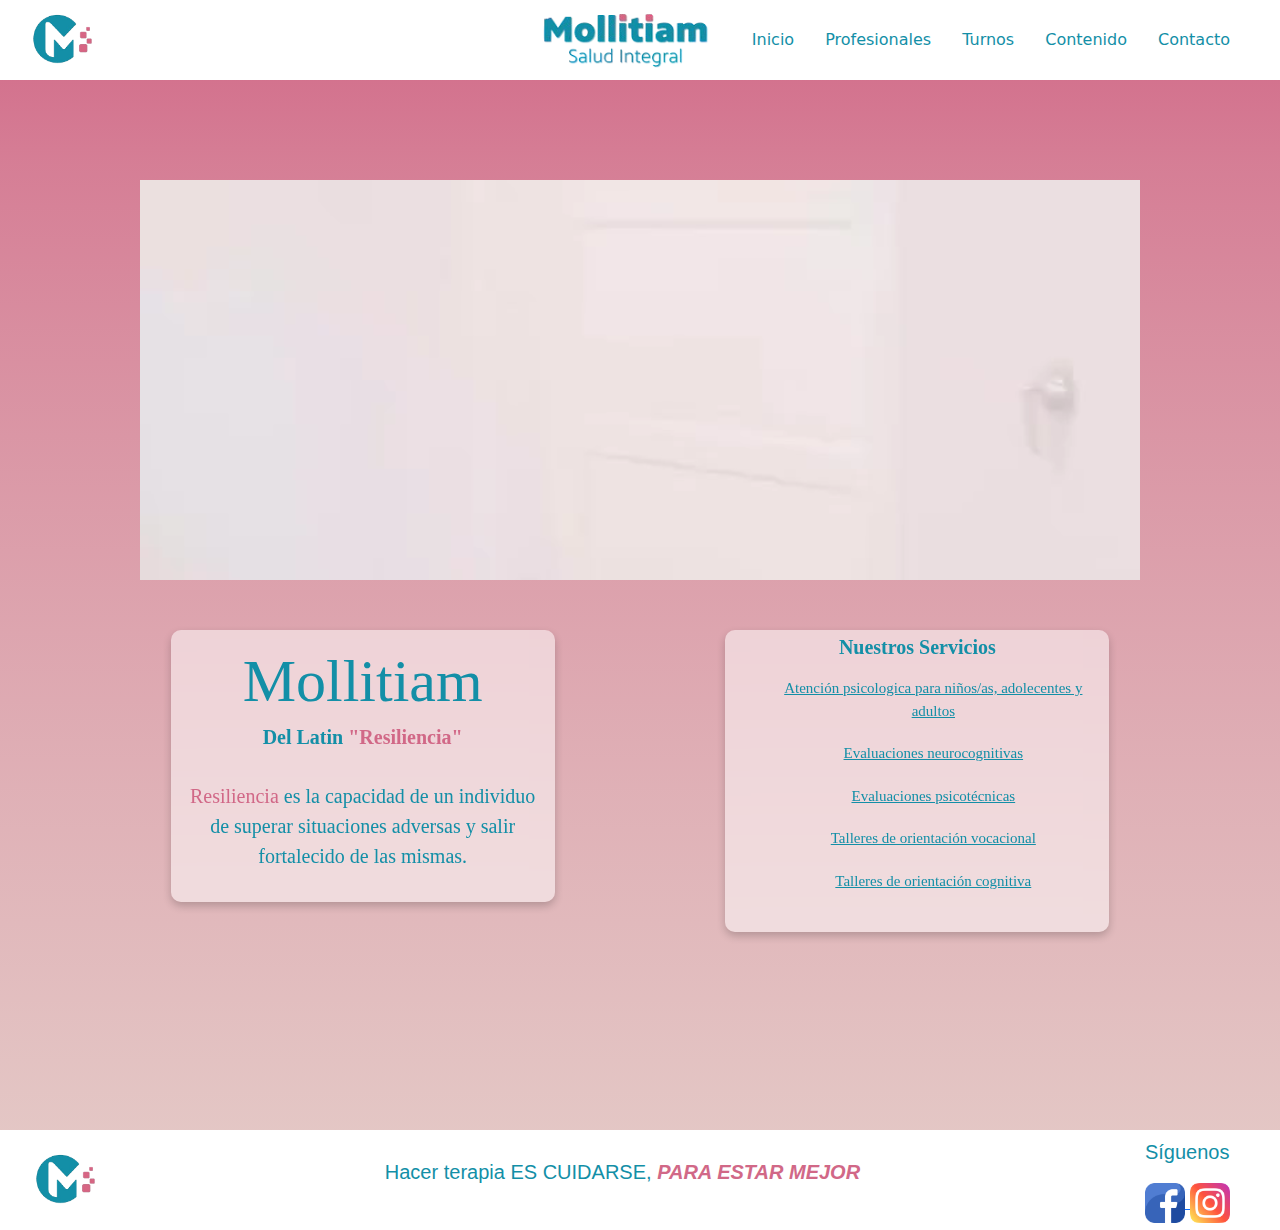
<file: index.html>
<!DOCTYPE html>
<html lang="en">

    <head>
        <meta charset="UTF-8">
        <meta name="viewport" content="width=device-width, initial-scale=1.0">
        <link href="https://cdn.jsdelivr.net/npm/bootstrap@5.3.3/dist/css/bootstrap.min.css" rel="stylesheet" integrity="sha384-QWTKZyjpPEjISv5WaRU9OFeRpok6YctnYmDr5pNlyT2bRjXh0JMhjY6hW+ALEwIH" crossorigin="anonymous">
        <!--ANIMACIONES-->
        <link
        rel="stylesheet"
        href="https://cdnjs.cloudflare.com/ajax/libs/animate.css/4.1.1/animate.min.css"/>

        <link rel="icon" href="icons/logo.ico">
        <link rel="stylesheet" href="https://cdnjs.cloudflare.com/ajax/libs/font-awesome/6.6.0/css/all.min.css" integrity="sha512-Kc323vGBEqzTmouAECnVceyQqyqdsSiqLQISBL29aUW4U/M7pSPA/gEUZQqv1cwx4OnYxTxve5UMg5GT6L4JJg==" crossorigin="anonymous" referrerpolicy="no-referrer" />
        
        <link rel="preconnect" href="https://fonts.googleapis.com">
        
        <link rel="preconnect" href="https://fonts.gstatic.com" crossorigin>
        <link rel="stylesheet" href="css/style.css">
    
        <link rel="icon" href="icons/Mollitiam.ico">
        <title>Inicio</title>
        
    </head>

    <body id="body">
        <header id="header"> <!-- ESTRUCTURA 1 (CABECERA Y NAVEGACION)-->
            <nav class="navbar navbar-expand-lg">
                <div class="container-fluid">
                    <!-- Logo con margen a la derecha -->
                    <a class="navbar-brand" href="index.html">
                        <img class="img_logo" src="Images/Logo.png" alt="Logo Mollitiam">
                    </a>
                    <a href="index.html">
                            <img class="img__mollitiam" src="../Images/Mollitiam.png" alt="Logo Mollitiam">
                    </a>
                    
                    <button class="navbar-toggler" type="button" data-bs-toggle="collapse" data-bs-target="#navbarNav" aria-controls="navbarNav" aria-expanded="false" aria-label="Toggle navigation">
                        <span class="navbar-toggler-icon"></span>
                    </button>
            
                    <!-- Menú colapsable -->
                    <div class="collapse navbar-collapse justify-content-center" id="navbarNav">
                        <ul class="navbar-nav">
                            <li class="nav-item">
                                <a class="nav-link" aria-current="page" href="index.html">Inicio</a>
                            </li>
                            <li class="nav-item">
                                <a class="nav-link" href="Pages/staff.html">Profesionales</a>
                            </li>
                            <li class="nav-item">
                                <a class="nav-link" href="Pages/turnos.html">Turnos</a>
                            </li>
                            <li class="nav-item">
                                <a class="nav-link" href="Pages/contenido.html">Contenido</a></li>
                            <li class="nav-item">
                                <a class="nav-link" href="Pages/contacto.html">Contacto</a>
                            </li>
                        </ul>
                    </div>
                </div>
            </nav>
        </header>
        
        <!-- ESTRUCTURA 2 (CONTENIDO/CAJAS) -->
        <main id="main">
            <div id="baner">    
                <video autoplay loop src="video/Mollitiam.mp4"></video>
            </div>
            <div id="main__resiliencia">
                <div id="resiliencia">
                    <h1 class="mollitiamh1">Mollitiam</h1>
                    <h2>Del Latin <span> "Resiliencia"</span></h2>
                    <br>
                    <p class="mollitiam__resiliencia"> <span>Resiliencia</span> es la capacidad de un individuo de superar situaciones adversas y salir fortalecido de las mismas.</p>
                </div>
                <div id="main__servicios">
                    <h2>Nuestros Servicios</h2>
                    <ul>
                    <li>Atención psicologica para niños/as, adolecentes y adultos </li>
                    <li>Evaluaciones neurocognitivas</li>
                    <li>Evaluaciones psicotécnicas</li>
                    <li>Talleres de orientación vocacional</li>
                    <li>Talleres de orientación cognitiva</li>

                </div>
            </div>
            
        </main>

        <!-- ESTRUCTURA 3 (PIE DE PAGINA) -->
        <footer id="footer">
            <div id="footer__logo">
                <a href="index.html">
                    <img class="img_logo" src="Images/Logo.png" alt="Logo Mollitiam">
                </a>
            </div> 
            <div id="frase_footer">
                <p>Hacer terapia ES CUIDARSE, <span>PARA ESTAR MEJOR</span></p>
            </div>
            <div id="redes">
                <p>Síguenos</p>
                <a href="https://www.facebook.com/mollitiamsalud/">
                    <img class="icono_facebook" src="../icons/facebook.ico" alt="Facebook">
                </a>
                <a href="https://www.instagram.com/mollitiam_saludintegral/">
                    <img class="icono_instagram" src="../icons/instagram.ico" alt="Instagram">
                </a>
            </div>
        </footer>
        <script src="https://cdn.jsdelivr.net/npm/bootstrap@5.3.3/dist/js/bootstrap.bundle.min.js" integrity="sha384-YvpcrYf0tY3lHB60NNkmXc5s9fDVZLESaAA55NDzOxhy9GkcIdslK1eN7N6jIeHz" crossorigin="anonymous"></script>
    </body>

</html>
</file>
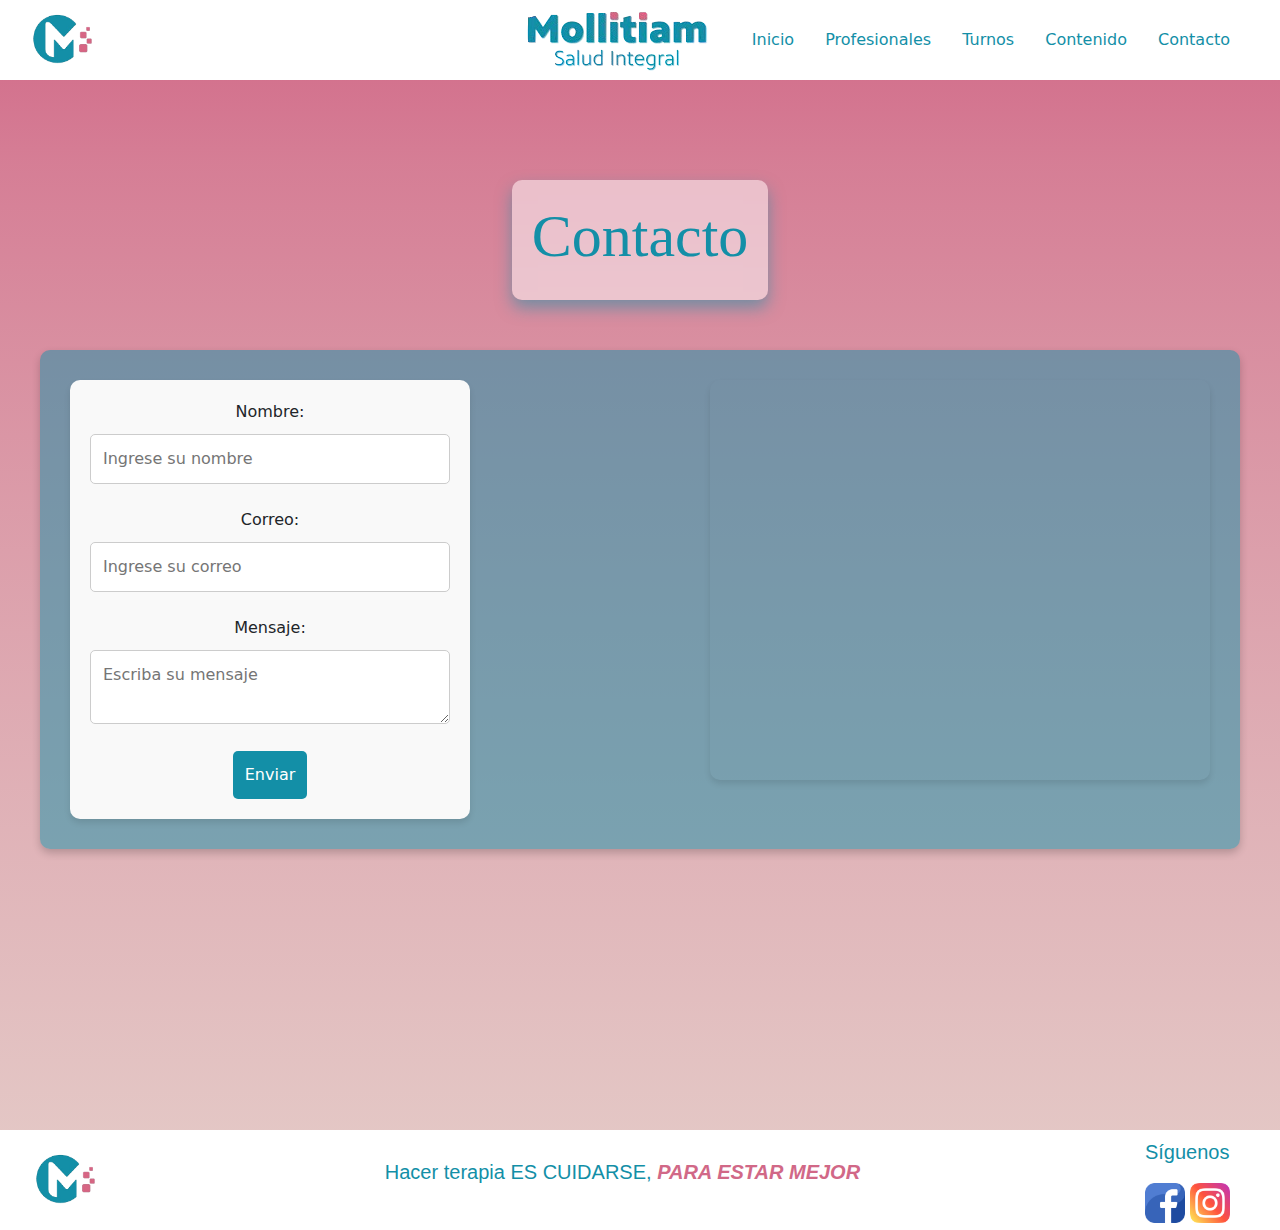
<file: Pages/contacto.html>
<!DOCTYPE html>
<html lang="en">

    <head>
        <meta charset="UTF-8">
        <meta name="viewport" content="width=device-width, initial-scale=1.0">
        <link href="https://cdn.jsdelivr.net/npm/bootstrap@5.3.3/dist/css/bootstrap.min.css" rel="stylesheet" integrity="sha384-QWTKZyjpPEjISv5WaRU9OFeRpok6YctnYmDr5pNlyT2bRjXh0JMhjY6hW+ALEwIH" crossorigin="anonymous">
        <link rel="stylesheet" href="../css/style.css">
        <link rel="icon" href="icons/logo.ico">
        <link rel="stylesheet" href="https://cdnjs.cloudflare.com/ajax/libs/font-awesome/6.6.0/css/all.min.css" integrity="sha512-Kc323vGBEqzTmouAECnVceyQqyqdsSiqLQISBL29aUW4U/M7pSPA/gEUZQqv1cwx4OnYxTxve5UMg5GT6L4JJg==" crossorigin="anonymous" referrerpolicy="no-referrer" />
        <link rel="preconnect" href="https://fonts.googleapis.com">
    <link rel="preconnect" href="https://fonts.gstatic.com" crossorigin>
    
    <link rel="icon" href="../icons/Mollitiam.ico">
        <title>Contacto</title>
    </head>

    <body id="body">
        <header id="header"> <!-- ESTRUCTURA 1 (CABECERA Y NAVEGACION)-->
            <nav class="navbar navbar-expand-lg ">
                <div class="container-fluid">
                <a class="navbar-brand" href="../index.html"><img class="img_logo" src="../Images/Logo.png" alt=""></a>
                <a href="../index.html">
                    <img src="../Images/Mollitiam.png" alt="">
                </a>
                <button class="navbar-toggler ms-auto" type="button" data-bs-toggle="collapse" data-bs-target="#navbarNav" aria-controls="navbarNav" aria-expanded="false" aria-label="Toggle navigation">
                    <span class="navbar-toggler-icon"></span>
                </button>
                <div class="collapse navbar-collapse" id="navbarNav">
                    <ul class="navbar-nav ms-auto">
                    <li class="nav-item">
                        <a class="nav-link" aria-current="page" href="../index.html">Inicio</a>
                    </li>
                    <li class="nav-item">
                        <a class="nav-link" href="staff.html">Profesionales</a>
                    </li>
                    <li class="nav-item">
                        <a class="nav-link" href="turnos.html">Turnos</a>
                    </li>
                    <li class="nav-item">
                        <a class="nav-link" href="contenido.html">Contenido</a>
                    </li>
                    <li class="nav-item">
                        <a class="nav-link" href="contacto.html">Contacto</a>
                    </li>
                    
                    </ul>
                </div>
                </div>
            </nav>
        </header>
        
        <!-- ESTRUCTURA 2 (CONTENIDO/CAJAS) CONTACTO -->
        <main id="main">
            <section id="section__contacto">
                <div class="h1__contacto"><h1>Contacto</h1></div>
                <div id="contact-container">
                    <!--FORMULARIO CONTACTO-->
                    <div id="formulario">
                        <form class="formulario" action="">
                            <label for="Nombre">Nombre:</label>
                            <input type="text" placeholder="Ingrese su nombre">
                            <br><br>
                            <label for="Correo">Correo:</label>
                            <input type="email" placeholder="Ingrese su correo">
                            <br><br>
                            <label for="mensaje">Mensaje:</label>
                            <textarea name="mensaje" id="textarea" placeholder="Escriba su mensaje"></textarea>
                            <br>
                            <button>Enviar</button>
                        </form>
                    </div>
                    <!--MAPA-->
                    <div class="mapouter">
                        <div class="gmap_canvas">
                            <iframe src="https://maps.google.com/maps?q=santa%20rosa%20la%20pampa&amp;t=&amp;z=14&amp;ie=UTF8&amp;iwloc=&amp;output=embed" frameborder="0" scrolling="no"></iframe>
                        </div>
                    </div>
                </div>
            </section>

            
        </main>

        <!-- ESTRUCTURA 3 (PIE DE PAGINA) -->
        <footer id="footer">
            <div id="footer__logo">
                <a href="index.html"><img class="img_logo" src="../Images/Logo.png" alt="Logo Mollitiam"></a>

            </div> 
            <div id="frase_footer">
                <p>Hacer terapia  ES CUIDARSE, <span>PARA ESTAR MEJOR</span></p>
                
            </div>
            <div id="redes">
                <p>Síguenos</p>
                <a href="https://www.facebook.com/mollitiamsalud/"><img class="icono_facebook"  src="../icons/facebook.ico" alt=""></a>
                <a href="https://www.instagram.com/mollitiam_saludintegral/"><img class="icono_instagram" src="../icons/instagram.ico" alt=""></a>


            </div>
            
        </footer>
    <script src="https://cdn.jsdelivr.net/npm/bootstrap@5.3.3/dist/js/bootstrap.bundle.min.js" integrity="sha384-YvpcrYf0tY3lHB60NNkmXc5s9fDVZLESaAA55NDzOxhy9GkcIdslK1eN7N6jIeHz" crossorigin="anonymous"></script>
    </body>

</html>
</file>
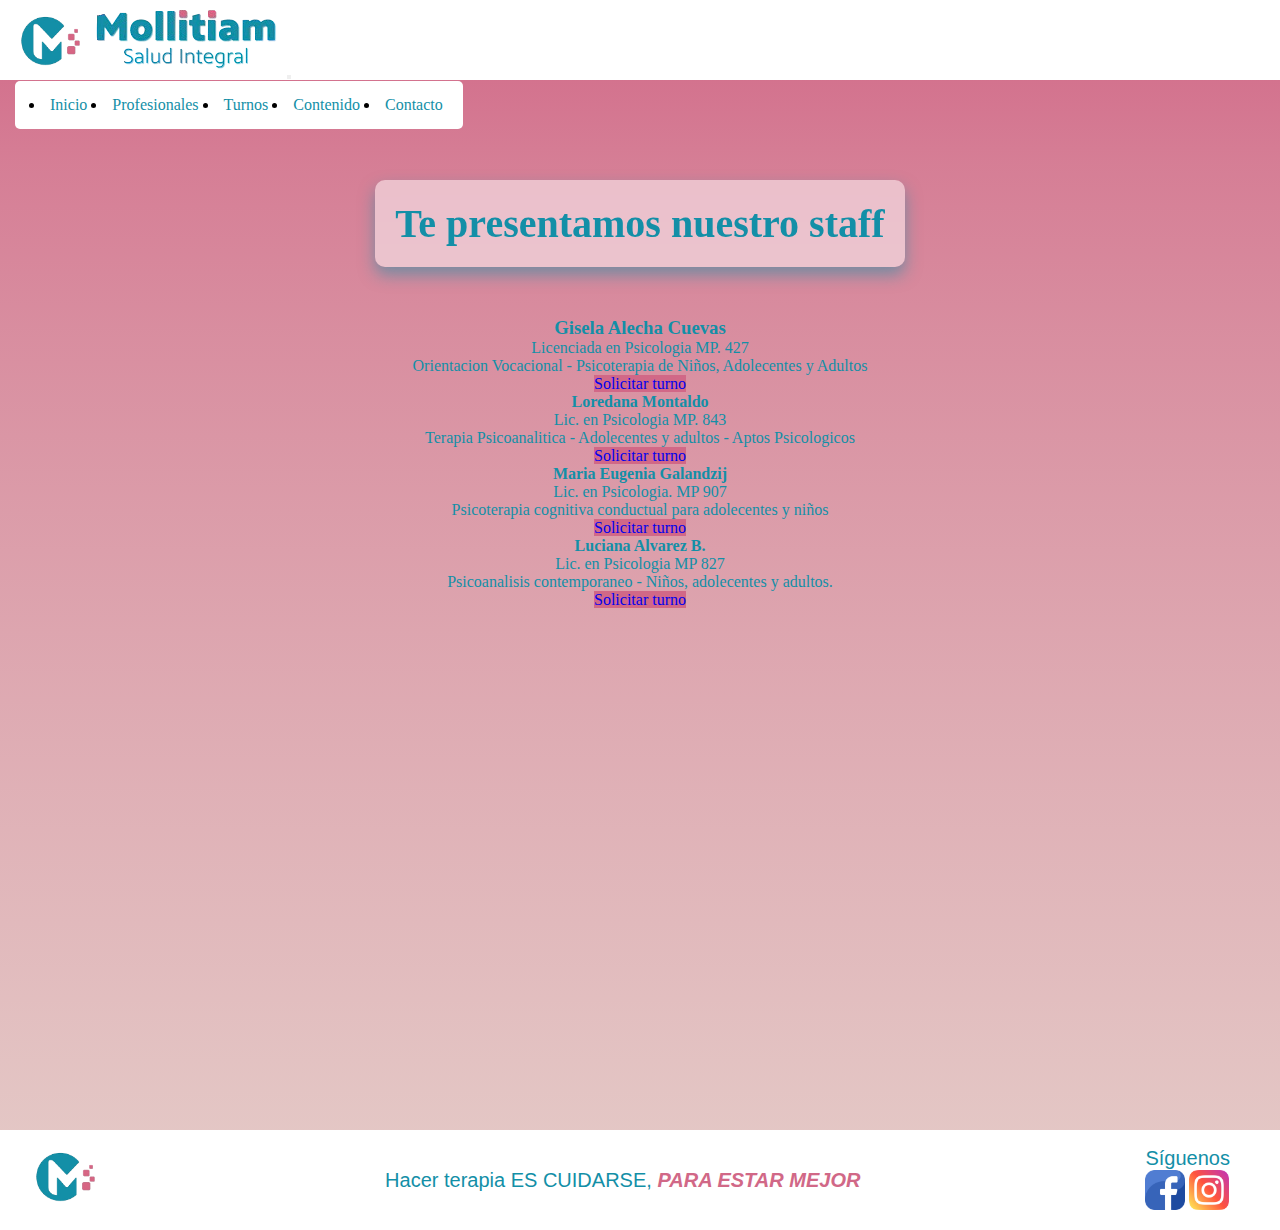
<file: Pages/staff.html>
<!DOCTYPE html>
<html lang="en">

    <head>
        <meta charset="UTF-8">
        <meta name="viewport" content="width=device-width, initial-scale=1.0">
        
        <link href="https://cdn.jsdelivr.net/npm/bootstrap@5.3.2/dist/css/bootstrap.min.css" rel="stylesheet" integrity="sha384-T3c6CoIi6uLrA9TneNEoa7RxnatzjcDSCmG1MXxSR1GAsXEV/Dwwykc2MPK8M2HN" crossorigin="anonymous">
        
        <link rel="icon" href="icons/logo.ico">
        <link rel="stylesheet" href="https://cdnjs.cloudflare.com/ajax/libs/font-awesome/6.6.0/css/all.min.css" integrity="sha512-Kc323vGBEqzTmouAECnVceyQqyqdsSiqLQISBL29aUW4U/M7pSPA/gEUZQqv1cwx4OnYxTxve5UMg5GT6L4JJg==" crossorigin="anonymous" referrerpolicy="no-referrer" />
        <link rel="preconnect" href="https://fonts.googleapis.com">
        <link rel="preconnect" href="https://fonts.gstatic.com" crossorigin>
    
        <link rel="icon" href="../icons/Mollitiam.ico">
        <link rel="stylesheet" href="../css/style.css">
        <title>Staff</title>
    </head>

    <body id="body">
        <header id="header"> <!-- ESTRUCTURA 1 (CABECERA Y NAVEGACION)-->
          <nav class="navbar navbar-expand-lg ">
            <div class="container-fluid">
              <a class="navbar-brand" href="../index.html"><img class="img_logo" src="../Images/Logo.png" alt=""></a>
              <a href="../index.html">
              <img src="../Images/Mollitiam.png" alt="">
              </a>
              <button class="navbar-toggler ms-auto" type="button" data-bs-toggle="collapse" data-bs-target="#navbarNav" aria-controls="navbarNav" aria-expanded="false" aria-label="Toggle navigation">
              <span class="navbar-toggler-icon"></span>
            </button>
            <div class="collapse navbar-collapse" id="navbarNav">
                <ul class="navbar-nav ms-auto">
                <li class="nav-item">
                    <a class="nav-link" aria-current="page" href="../index.html">Inicio</a>
                </li>
                <li class="nav-item">
                    <a class="nav-link" href="staff.html">Profesionales</a>
                </li>
                <li class="nav-item">
                    <a class="nav-link" href="turnos.html">Turnos</a>
                </li>
                <li class="nav-item">
                    <a class="nav-link" href="contenido.html">Contenido</a>
                </li>
                <li class="nav-item">
                    <a class="nav-link" href="contacto.html">Contacto</a>
                </li>
                
                </ul>
            </div>
            </div>
        </nav>
        </header>
        
        <!-- ESTRUCTURA 2 (CONTENIDO/CAJAS) STAFF -->
        <main id="main">
            <h1 class="staff">Te presentamos nuestro staff</h1>
            <!--ESTRUCTURA TARJETAS-->
          <div class="row justify-content-around ">
                <div class="col-sm-4 mb-3 mb-sm-3 mb-4 mt-3 ">
                  <div class="card">
                    <div class="card-body">
                      <h3 class="card-title">Gisela Alecha Cuevas</h3>
                      <p class="card-text">Licenciada en Psicologia MP. 427 <br> Orientacion Vocacional - Psicoterapia de Niños, Adolecentes y Adultos</p>
                      <a href="../Pages/turnos.html" class="btn btn-primary">Solicitar turno</a>
                    </div>
                  </div>
                </div>
                <div class="col-sm-4 mb-4 mt-3">
                  <div class="card">
                    <div class="card-body">
                      <h4 class="card-title">Loredana Montaldo</h4>
                      <p class="card-text"> Lic. en Psicologia MP. 843 <br> Terapia Psicoanalitica - Adolecentes y adultos - Aptos Psicologicos
                      </p>
                      <a href="../Pages/turnos.html" class="btn btn-primary">Solicitar turno</a>
                    </div>
                  </div>
                </div>
            </div>
              <div class="row justify-content-around">
                <div class="col-sm-4 mb-3 mb-sm-0 mb-3">
                  <div class="card">
                    <div class="card-body">
                      <h4 class="card-title">Maria Eugenia Galandzij</h4>
                      <p class="card-text">Lic. en Psicologia. MP 907 <br> Psicoterapia cognitiva conductual para adolecentes y niños</p>
                      <a href="../Pages/turnos.html" class="btn btn-primary">Solicitar turno</a>
                    </div>
                  </div>
                </div>
                <div class="col-sm-4 mb-4">
                  <div class="card">
                    <div class="card-body">
                      <h4 class="card-title">Luciana Alvarez B.</h4>
                      <p class="card-text">Lic. en Psicologia MP 827 <br> Psicoanalisis contemporaneo - Niños, adolecentes y adultos.</p>
                      <a href="../Pages/turnos.html" class="btn btn-primary">Solicitar turno</a>
                    </div>
                  </div>
                </div>
              </div>
              
            </div>
          </div>
        </main>

        <!-- ESTRUCTURA 3 (PIE DE PAGINA) -->
        <footer id="footer">
            <div id="footer__logo">
                <a href="index.html"><img class="img_logo" src="../Images/Logo.png" alt="Logo Mollitiam"></a>

            </div>  
            <div id="frase_footer">
                <p>Hacer terapia  ES CUIDARSE, <span>PARA ESTAR MEJOR</span></p>
                
            </div>
            <div id="redes">
                <p>Síguenos</p>
                <a href="https://www.facebook.com/mollitiamsalud/"><img class="icono_facebook"  src="../icons/facebook.ico" alt=""></a>
                <a href="https://www.instagram.com/mollitiam_saludintegral/"><img class="icono_instagram" src="../icons/instagram.ico" alt=""></a>


            </div>
            
        </footer>
    <script src="https://cdn.jsdelivr.net/npm/bootstrap@5.3.3/dist/js/bootstrap.bundle.min.js" integrity="sha384-YvpcrYf0tY3lHB60NNkmXc5s9fDVZLESaAA55NDzOxhy9GkcIdslK1eN7N6jIeHz" crossorigin="anonymous"></script>
    </body>

</html>
</file>
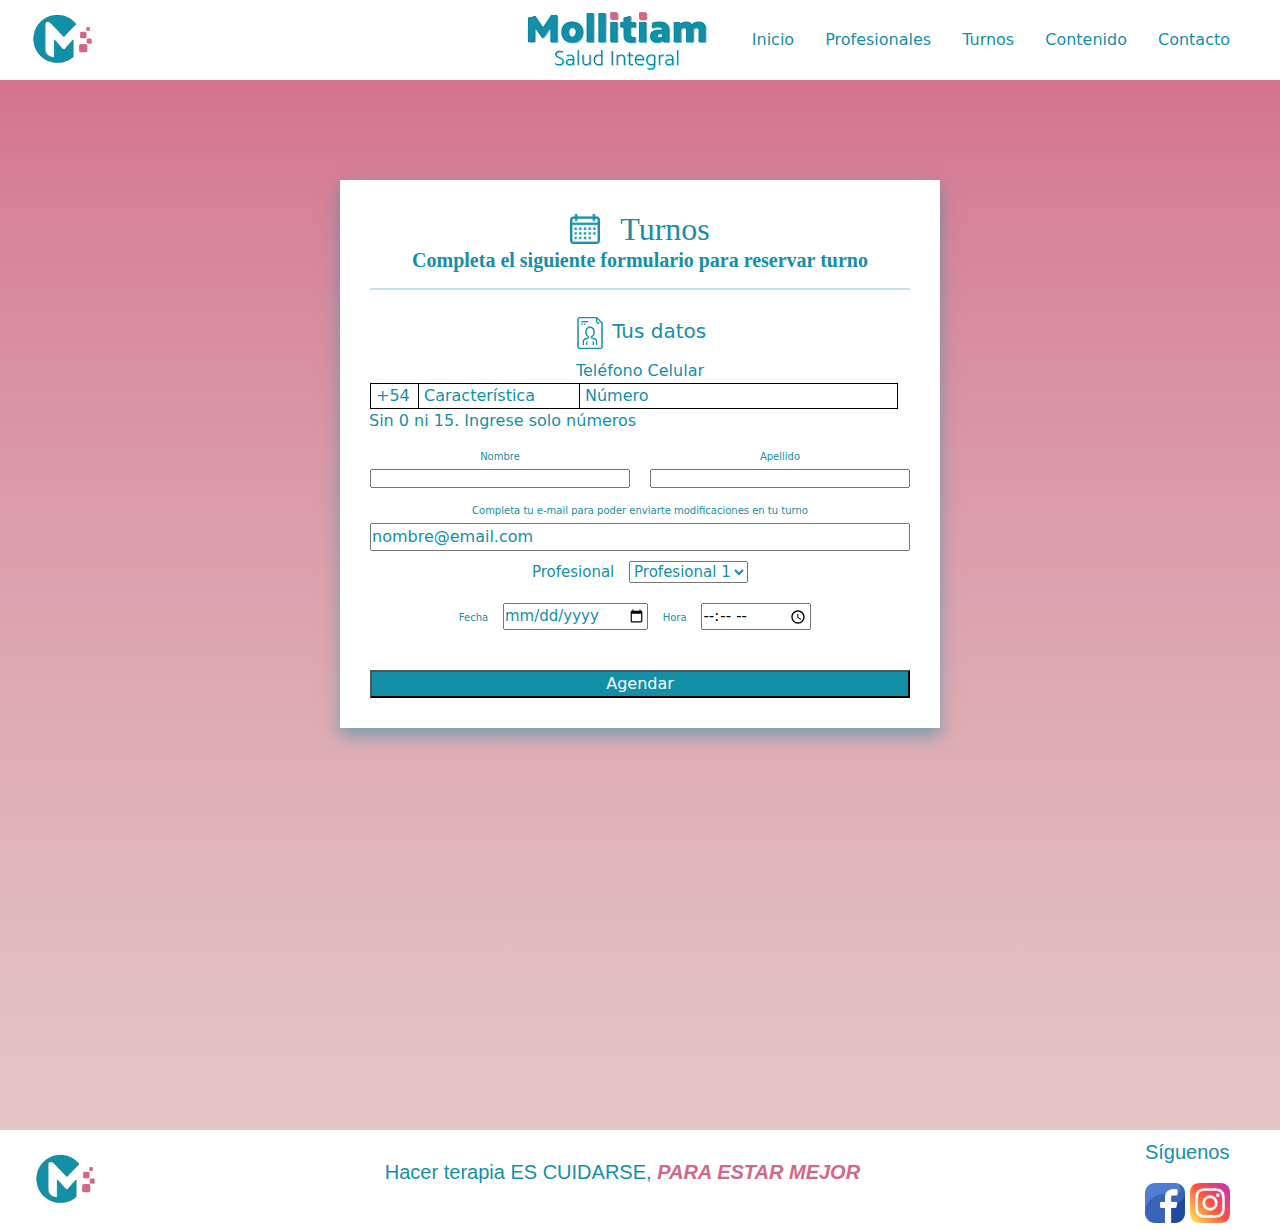
<file: Pages/turnos.html>
<!DOCTYPE html>
<html lang="en">

    <head>
        <meta charset="UTF-8">
        <meta name="viewport" content="width=device-width, initial-scale=1.0">
        <link href="https://cdn.jsdelivr.net/npm/bootstrap@5.3.3/dist/css/bootstrap.min.css" rel="stylesheet" integrity="sha384-QWTKZyjpPEjISv5WaRU9OFeRpok6YctnYmDr5pNlyT2bRjXh0JMhjY6hW+ALEwIH" crossorigin="anonymous">
        <link rel="stylesheet" href="../css/style.css">
        <link rel="icon" href="icons/logo.ico">
        <link rel="stylesheet" href="https://cdnjs.cloudflare.com/ajax/libs/font-awesome/6.6.0/css/all.min.css" integrity="sha512-Kc323vGBEqzTmouAECnVceyQqyqdsSiqLQISBL29aUW4U/M7pSPA/gEUZQqv1cwx4OnYxTxve5UMg5GT6L4JJg==" crossorigin="anonymous" referrerpolicy="no-referrer" />
        <link rel="preconnect" href="https://fonts.googleapis.com">
    <link rel="preconnect" href="https://fonts.gstatic.com" crossorigin>
    
    <link rel="icon" href="../icons/Mollitiam.ico">
        <title>Turnos</title>
    </head>

    <body id="body">
        <header id="header"> <!-- ESTRUCTURA 1 (CABECERA Y NAVEGACION)-->
            <nav class="navbar navbar-expand-lg ">
                <div class="container-fluid">
                    <a class="navbar-brand" href="../index.html"><img class="img_logo" src="../Images/Logo.png" alt=""></a>
                    <a href="../index.html">
                        <img src="../Images/Mollitiam.png" alt="">
                    </a>
                    <button class="navbar-toggler ms-auto" type="button" data-bs-toggle="collapse" data-bs-target="#navbarNav" aria-controls="navbarNav" aria-expanded="false" aria-label="Toggle navigation">
                    <span class="navbar-toggler-icon"></span>
                    </button>
                <div class="collapse navbar-collapse" id="navbarNav">
                    <ul class="navbar-nav ms-auto">
                    <li class="nav-item">
                        <a class="nav-link" aria-current="page" href="../index.html">Inicio</a>
                    </li>
                    <li class="nav-item">
                        <a class="nav-link" href="staff.html">Profesionales</a>
                </li>
                <li class="nav-item">
                    <a class="nav-link" href="turnos.html">Turnos</a>
                </li>
                <li class="nav-item">
                    <a class="nav-link" href="contenido.html">Contenido</a>
                </li>
                <li class="nav-item">
                    <a class="nav-link" href="contacto.html">Contacto</a>
                </li>
                </ul>
            </div>
            </div>
        </nav>
        </header>
        <!--ESTRUCTURA FORMULARIO DE TURNOS-->
        <main id="main">
            <section id="section__formulario">
                <form class="formulario-turnos" action=""></form>
                    <div id="turnos">
                        <img src="/Images/calendario.png" alt="">
                        <h1 class="form__turnos">Turnos</h1>
                    </div>
                        <h2 class="form__h2">Completa el siguiente formulario para reservar turno</h1>
                    <hr/>
                    <div>
                    <div class="form__datos">
                        <img src="/Images/datos.png" alt="">
                        <label for="">Tus datos</label>
                    </div>
                        <label class="label__telefono" for="telefono">Teléfono Celular</label>
                    <div class="input-group">
                        <input type="text" readonly id="codigo-pais" name="codigo-pais" placeholder="+54">
                        <input type="text" id="caracteristica" name="caracteristica" placeholder="Característica">
                        <input type="text" id="numero" name="numero" placeholder="Número">
                        <p>Sin 0 ni 15. Ingrese solo números</p>
                    </div>
                
                    <div class="form__nombre-apellido">
                    <div class="form__nombre">
                        <label for="nombre">Nombre</label>
                        <input type="text" id="nombre" name="nombre">
                    </div>
                    <div class="form__apellido">
                        <label for="apellido">Apellido</label>
                        <input type="text" id="apellido" name="apellido">
                    </div>
                    </div>
                    <div class="form__email">
                        <label for="">Completa tu e-mail para poder enviarte modificaciones en tu turno</label>
                        <input type="email" placeholder="nombre@email.com">
                    </div>
                    <div id="form__profesionales">
                        <label for="profesional">Profesional</label>
                        <select id="profesional" name="profesional">
                        <option value="profesional1">Profesional 1</option>
                        <option value="profesional2">Profesional 2</option>
                        <option value="profesional3">Profesional 3</option>
                        <option value="profesional3">Profesional 4</option>
                        </select>
                    </div>
                    <div id="form__fecha-hora">
                        <label for="">Fecha</label>
                        <input type="date" name="fecha" id="">
                        <label for="">Hora</label>
                        <input type="time" name="hora">
                    </div>
                    <div>
                        <button class="button__agendar" type="submit">Agendar</button>
                    </div> 
            </section>
            
            
        </main>

        <!-- ESTRUCTURA 3 (PIE DE PAGINA) -->
        <footer id="footer">
            <div id="footer__logo">
                <a href="index.html"><img class="img_logo" src="../Images/Logo.png" alt="Logo Mollitiam"></a>

            </div> 
            <div id="frase_footer">
                <p>Hacer terapia  ES CUIDARSE, <span>PARA ESTAR MEJOR</span></p>
                
            </div>
            <div id="redes">
                <p>Síguenos</p>
                <a href="https://www.facebook.com/mollitiamsalud/"><img class="icono_facebook"  src="../icons/facebook.ico" alt=""></a>
                <a href="https://www.instagram.com/mollitiam_saludintegral/"><img class="icono_instagram" src="../icons/instagram.ico" alt=""></a>


            </div>
            
        </footer>
    <script src="https://cdn.jsdelivr.net/npm/bootstrap@5.3.3/dist/js/bootstrap.bundle.min.js" integrity="sha384-YvpcrYf0tY3lHB60NNkmXc5s9fDVZLESaAA55NDzOxhy9GkcIdslK1eN7N6jIeHz" crossorigin="anonymous"></script>
    </body>

</html>
</file>
<file: css/style.css>
@charset "UTF-8";
* {
  padding: 0;
  margin: 0;
  width: auto;
  height: auto;
  box-sizing: border-box;
  text-decoration: none;
}

#body {
  background: linear-gradient(#D16887, 40%, #E5CDC9);
}

#header {
  width: 100%;
  height: 80px;
  background-color: white;
}

.navbar {
  display: flex;
  justify-content: space-between;
  /* Espacio entre el logo y el botón de menú hamburguesa */
  align-items: center;
  padding: 0 15px;
}

.navbar-brand {
  margin-right: auto;
}

.navbar-collapse {
  display: flex;
  justify-content: flex-start; /* Alinea el menú a la derecha */
  flex-grow: 0; /* El menú no crece, ocupa solo el espacio de los enlaces */
  background-color: white;
  padding: 15px;
  border-radius: 5px;
  z-index: 999;
}

.navbar-nav {
  display: flex;
  flex-grow: 0;
  gap: 0px; /* Espacio entre los enlaces */
}

.img_logo {
  max-height: 70px;
}

.navbar-brand.mx-auto {
  flex-grow: 1; /* Permite que este div ocupe el espacio disponible en el centro */
  display: flex;
  justify-content: center;
}

.img__mollitiam {
  max-height: 70px;
}

.navbar-toggler {
  margin-left: auto;
}

.navbar-nav .nav-item {
  margin-left: 15px;
}

.navbar-nav .nav-link {
  color: #138FA7;
  padding: 5px 5px;
  transition: background-color 0.3s ease;
}

.navbar-nav .nav-link:hover {
  background-color: #D16887;
  color: white;
}

/*ESTILO DEL MAIN INICIO*/
#main {
  width: auto;
  min-height: 100vh;
  align-items: center;
}

#baner {
  width: 100%;
  height: 400px;
  margin-top: 50px;
  display: flex;
  justify-content: center;
  align-items: center;
}

#baner video {
  width: 1000px;
  height: 400px;
  object-fit: cover;
  align-items: center;
}

#main__resiliencia {
  display: flex;
  width: 100%;
  justify-content: space-evenly;
}

#resiliencia {
  width: 30%;
  align-items: center;
  height: auto;
  text-align: center;
  margin-top: 50px;
  margin-bottom: 50px;
  padding: 15px;
  border: none;
  border-radius: 10px;
  background: rgba(255, 255, 255, 0.5);
  backdrop-filter: blur(10px);
  box-shadow: 0 4px 8px rgba(0, 0, 0, 0.2);
}

span {
  color: #D16887;
}

#main__servicios {
  width: 30%;
  align-items: center;
  height: auto;
  text-align: center;
  margin-top: 50px;
  margin-bottom: 20px;
  padding: 5px;
  border: none;
  border-radius: 10px;
  background: rgba(255, 255, 255, 0.5);
  backdrop-filter: blur(10px);
  box-shadow: 0 4px 8px rgba(0, 0, 0, 0.2);
}

#main__servicios ul li {
  text-align: center;
  display: block;
  padding: 10px;
  flex-direction: column;
  text-decoration: underline;
  color: #138FA7;
  font-family: "Verdana, Geneva, Tahoma, sans-serif";
  font-size: 15px;
}

h1 {
  color: #138FA7;
  font-family: "Verdana, Geneva, Tahoma, sans-serif";
  font-size: 60px;
}

h2 {
  color: #138FA7;
  font-size: 20px;
  font-family: "Verdana, Geneva, Tahoma, sans-serif";
  font-weight: bold;
}

.mollitiam__resiliencia {
  color: #138FA7;
  font-size: 20px;
  font-family: "Verdana, Geneva, Tahoma, sans-serif";
}

#main {
  margin-top: 100px;
  display: block;
  text-align: center;
  /*Estilo titulo*/
  /*Estilo Tarjetas*/
}
#main .staff {
  font-size: 40px;
  text-align: center;
  margin-bottom: 50px;
  border: none;
  border-radius: 10px;
  background: rgba(255, 255, 255, 0.5);
  backdrop-filter: blur(10px);
  box-shadow: 0 8px 16px rgba(19, 143, 167, 0.5);
  display: inline-block;
  padding: 20px;
}
#main .card-body {
  color: #138FA7;
}
#main .btn {
  background-color: #D16887;
  border: none;
}
#main .btn:hover {
  background-color: #138FA7;
}

/*Estilo formulario de turnos*/
#section__formulario {
  width: 100%;
  max-width: 600px;
  height: auto;
  padding: 30px;
  align-items: center;
  justify-content: center;
  color: #138FA7;
  background-color: white;
  margin: 50px auto;
  box-shadow: 0 8px 16px rgba(19, 143, 167, 0.5);
  /*Estilo Formulario*/
}
#section__formulario .formulario-turnos {
  border-radius: 15px;
}
#section__formulario #turnos {
  display: flex;
  align-items: center;
  justify-content: center;
  gap: 20px;
}
#section__formulario #turnos img {
  width: 30px; /* Ajustar el tamaño de la imagen según lo necesites */
  height: auto; /* Mantener la proporción de la imagen */
}
#section__formulario .form__turnos {
  text-align: center; /* Asegurar que el texto esté centrado dentro de su propio espacio */
  font-size: 2em; /* Ajustar el tamaño de la fuente según necesidad */
  margin-bottom: 0px;
}
#section__formulario #section__formulario .img__agenda {
  width: 40px;
  height: 40px;
  mix-blend-mode: multiply;
}
#section__formulario #section__formulario .form__turnos {
  font-size: 25px;
}
#section__formulario #section__formulario .form__h2 {
  font-size: 10px;
  padding-bottom: 20px;
  margin-top: 20px;
}
#section__formulario hr {
  border: 1px solid #138FA7;
}
#section__formulario #section__formulario .label__telefono {
  font-size: 10px;
}
#section__formulario #section__formulario .input-group {
  padding-top: 5px;
}
#section__formulario .input-group input {
  border: 0.5px solid;
  padding-left: 5px;
}
#section__formulario #section__formulario .input-group p {
  font-size: 8px;
  color: #138FA7;
}
#section__formulario #codigo-pais {
  width: 10%;
  margin-right: -5px;
}
#section__formulario #caracteristica {
  width: 30%;
}
#section__formulario #numero {
  width: 59%;
  margin-left: -1px;
}
#section__formulario #section__formulario label {
  color: #138FA7;
  font-family: Verdana, Geneva, Tahoma, sans-serif;
}
#section__formulario .form__datos {
  font-size: 20px;
  padding-top: 10px;
  padding-bottom: 10px;
}
#section__formulario .form__nombre-apellido {
  display: flex;
  gap: 20px;
}
#section__formulario .form__nombre {
  width: 50%;
  font-size: 10px;
  display: flex;
  flex-direction: column;
  margin-bottom: 10px;
}
#section__formulario .form__apellido {
  width: 50%;
  font-size: 10px;
  display: flex;
  flex-direction: column;
}
#section__formulario .form__nombre-apellido label {
  margin-bottom: 5px;
}
#section__formulario .form__email {
  display: flex;
  flex-direction: column;
}
#section__formulario .form__email label {
  font-size: 10px;
  padding-bottom: 5px;
}
#section__formulario .form__email {
  padding-bottom: 10px;
  padding-top: 5px;
}
#section__formulario #form__profesionales {
  font-size: 15px;
  margin-bottom: 20px;
}
#section__formulario #form__fecha-hora {
  font-size: 15px;
  margin-bottom: 40px;
}
#section__formulario #form__fecha-hora input {
  margin-left: 10px;
  margin-right: 10px;
}
#section__formulario input::placeholder {
  color: #138FA7;
}
#section__formulario select {
  color: #138FA7;
  margin-left: 10px;
}
#section__formulario select:focus {
  color: #138FA7;
}
#section__formulario #form__fecha-hora label {
  font-size: 10px;
}
#section__formulario #form__fecha-hora input[type=date] {
  color: #138FA7;
}
#section__formulario .button__agendar {
  width: 100%;
  background-color: #138FA7;
  color: white;
  cursor: pointer;
}
#section__formulario .button__agendar:hover {
  background-color: #D16887; /* Cambiar color al hacer hover */
}

/*Estilo pages contenido*/
#body__contenido {
  justify-content: center;
  align-items: center;
  margin: 0;
  background: linear-gradient(#D16887, 40%, #E5CDC9);
}

#main__contenido {
  padding: 20px;
  /* Seccion contenido*/
  /* CONTENIDO DE LA SECCION*/
}
#main__contenido #section__contenido {
  max-width: 1200px;
  margin: 0 auto; /* Centra el contenido */
}
#main__contenido .autoestima {
  padding: 20px;
  background-color: #f4f4f4;
  border-radius: 10px;
  box-shadow: 0 4px 8px rgba(0, 0, 0, 0.1);
}
#main__contenido .autoestima h2 {
  font-size: 2rem;
  margin-bottom: 20px;
  text-align: center; /* Centra el        título */
}
#main__contenido .contenido__autoestima {
  display: flex;
  flex-direction: column;
  align-items: center;
  gap: 20px; /* Espacio entre el      párrafo y el video */
}
#main__contenido .contenido__autoestima p {
  color: #138FA7;
  font-size: 1.1rem;
  line-height: 1.6;
  text-align: justify;
  flex: 1; /* Permite que el párrafo      ocupe más espacio */
  max-width: 600px;
}
#main__contenido .contenido__autoestima video {
  max-width: 400px;
  height: auto;
  border-radius: 10px;
  object-fit: cover;
  flex: 1; /* Permite que el video        ocupe más espacio */
}

/* Estilo general para el section */
.h1__contacto {
  font-size: 40px;
  text-align: center;
  margin-bottom: 50px;
  border: none;
  border-radius: 10px;
  background: rgba(255, 255, 255, 0.5);
  backdrop-filter: blur(10px);
  box-shadow: 0 8px 16px rgba(19, 143, 167, 0.5);
  display: inline-block;
  padding: 20px;
}

#section__contacto {
  display: flex;
  justify-content: center;
  align-items: center;
  flex-direction: column;
  width: 100%;
  padding-left: 20px;
  padding-right: 20px;
  margin-bottom: 50px;
}

/* Contenedor que agrupa el formulario y el mapa */
#contact-container {
  display: flex;
  justify-content: center;
  gap: 40px;
  width: 100%;
  max-width: 1200px;
  padding: 30px;
  background-color: rgba(19, 143, 167, 0.5);
  box-shadow: 0 4px 8px rgba(0, 0, 0, 0.2);
  border-radius: 10px;
  /* Formulario */
  /* Campos del formulario */
  /* Hover y foco en los inputs */
  /* Botón de enviar */
  /* Mapa */
}
#contact-container #formulario {
  width: 100%;
  max-width: 400px;
  display: flex;
  flex-direction: column;
  padding: 20px;
  background-color: #f9f9f9;
  border-radius: 10px;
  box-shadow: 0 4px 6px rgba(0, 0, 0, 0.1);
}
#contact-container #formulario input,
#contact-container #formulario textarea {
  width: 100%;
  padding: 12px;
  margin-top: 10px;
  border: 1px solid #ccc;
  border-radius: 5px;
  box-sizing: border-box;
  font-size: 16px;
  transition: border-color 0.3s ease;
}
#contact-container #formulario input:focus,
#contact-container #formulario textarea:focus {
  border-color: #138FA7;
  outline: none;
}
#contact-container #formulario button {
  padding: 12px;
  margin-top: 20px;
  background-color: #138FA7;
  color: white;
  border: none;
  cursor: pointer;
  border-radius: 5px;
  font-size: 16px;
  transition: background-color 0.3s ease;
}
#contact-container #formulario button:hover {
  background-color: #D16887;
}
#contact-container .mapouter {
  width: 100%;
  max-width: 500px; /* Ajustar el tamaño del mapa */
  height: auto;
}
#contact-container .gmap_canvas iframe {
  width: 100%;
  height: 400px;
  border-radius: 10px;
  border: none;
  box-shadow: 0 4px 6px rgba(0, 0, 0, 0.1);
}

/*Estilo del footer*/
#footer {
  display: flex;
  justify-content: space-between;
  height: 100px;
  background-color: white;
  margin-top: 50px;
  align-items: center;
}

#footer p {
  color: #138FA7;
  font-family: Verdana, Geneva, Tahoma, sans-serif;
}

#footer__logo {
  margin-left: 30px;
}

#frase_footer p span {
  color: #D16887;
  font-style: italic;
  font-weight: bold;
}

#frase_footer p {
  font-size: 20px;
}

.icono_facebook, .icono_instagram {
  width: 40px;
  height: 40px;
  align-content: center;
}

#redes {
  align-items: center;
  padding-right: 50px;
}

#redes p {
  font-size: 20px;
}

@media (max-width: 768px) {
  #Resiliencia, #servicios {
    width: 100%;
    padding: 10px;
  }
  h1 {
    font-size: 30px;
  }
  h2 {
    font-size: 20px;
  }
  #main p {
    font-size: 16px;
  }
}
@media (max-width: 480px) {
  h1 {
    font-size: 20px;
  }
  h2 {
    font-size: 10px;
  }
  #main p {
    font-size: 10px;
  }
  #footer {
    flex-direction: column;
    text-align: center;
  }
  #footer p {
    font-size: 10px;
  }
  #redes img {
    width: 30px;
    height: 30px;
  }
  #section__contenido .contenido__autoestima {
    flex-direction: column;
    text-align: center;
  }
  .contenido__autoestima p {
    font-size: 10px;
    text-align: center;
  }
}
@media (max-width: 480px) {
  #section__contenido {
    width: 100%;
    padding: 10px;
  }
  .contenido__autoestima p {
    font-size: 14px;
  }
  .contenido__autoestima video {
    width: 100%;
  }
}
@media (min-width: 768px) {
  #contact-container {
    flex-direction: row;
    justify-content: space-between;
  }
  #formulario,
  .mapouter {
    width: 48%; /* Ambos ocupan el 48% del contenedor para dejar espacio */
  }
}
@media (max-width: 768px) {
  .autoestima h2 {
    font-size: 1.5rem;
  }
  .contenido__autoestima p {
    font-size: 1rem;
  }
  .autoestima {
    padding: 15px;
  }
}
@media (max-width: 480px) {
  .autoestima h2 {
    font-size: 1.3rem;
  }
  .contenido__autoestima p {
    font-size: 0.9rem;
  }
  #main__contenido, .autoestima {
    padding: 10px;
  }
}
/* Responsive: Ajustar el layout en pantallas pequeñas page contacto */
@media (max-width: 768px) {
  #contact-container {
    flex-direction: column;
    align-items: center;
  }
  .mapouter {
    max-width: 100%;
  }
}
#resiliencia {
  -webkit-animation: fade-in-top 2s cubic-bezier(0.39, 0.575, 0.565, 1) both;
  animation: fade-in-top 2s cubic-bezier(0.39, 0.575, 0.565, 1) both;
}

@-webkit-keyframes fade-in-top {
  0% {
    -webkit-transform: translateY(-50px);
    transform: translateY(-50px);
    opacity: 0;
  }
  100% {
    -webkit-transform: translateY(0);
    transform: translateY(0);
    opacity: 1;
  }
}
@keyframes fade-in-top {
  0% {
    -webkit-transform: translateY(-50px);
    transform: translateY(-50px);
    opacity: 0;
  }
  100% {
    -webkit-transform: translateY(0);
    transform: translateY(0);
    opacity: 1;
  }
}
#main__servicios {
  -webkit-animation: fade-in-top 2s cubic-bezier(0.39, 0.575, 0.565, 1) both;
  animation: fade-in-top 2s cubic-bezier(0.39, 0.575, 0.565, 1) both;
}

@-webkit-keyframes fade-in-top {
  0% {
    -webkit-transform: translateY(-50px);
    transform: translateY(-50px);
    opacity: 0;
  }
  100% {
    -webkit-transform: translateY(0);
    transform: translateY(0);
    opacity: 1;
  }
}
@keyframes fade-in-top {
  0% {
    -webkit-transform: translateY(-50px);
    transform: translateY(-50px);
    opacity: 0;
  }
  100% {
    -webkit-transform: translateY(0);
    transform: translateY(0);
    opacity: 1;
  }
}
.card {
  -webkit-animation: fade-in-fwd 2s cubic-bezier(0.39, 0.575, 0.565, 1) both;
  animation: fade-in-fwd 2s cubic-bezier(0.39, 0.575, 0.565, 1) both;
}

@-webkit-keyframes fade-in-fwd {
  0% {
    -webkit-transform: translateZ(-80px);
    transform: translateZ(-80px);
    opacity: 0;
  }
  100% {
    -webkit-transform: translateZ(0);
    transform: translateZ(0);
    opacity: 1;
  }
}
@keyframes fade-in-fwd {
  0% {
    -webkit-transform: translateZ(-80px);
    transform: translateZ(-80px);
    opacity: 0;
  }
  100% {
    -webkit-transform: translateZ(0);
    transform: translateZ(0);
    opacity: 1;
  }
}
.staff {
  -webkit-animation: slide-in-fwd-top 1s cubic-bezier(0.25, 0.46, 0.45, 0.94) both;
  animation: slide-in-fwd-top 1s cubic-bezier(0.25, 0.46, 0.45, 0.94) both;
}

@-webkit-keyframes slide-in-fwd-top {
  0% {
    -webkit-transform: translateZ(-1400px) translateY(-800px);
    transform: translateZ(-1400px) translateY(-800px);
    opacity: 0;
  }
  100% {
    -webkit-transform: translateZ(0) translateY(0);
    transform: translateZ(0) translateY(0);
    opacity: 1;
  }
}
@keyframes slide-in-fwd-top {
  0% {
    -webkit-transform: translateZ(-1400px) translateY(-800px);
    transform: translateZ(-1400px) translateY(-800px);
    opacity: 0;
  }
  100% {
    -webkit-transform: translateZ(0) translateY(0);
    transform: translateZ(0) translateY(0);
    opacity: 1;
  }
}
#section__formulario {
  -webkit-animation: slide-in-fwd-center 2s cubic-bezier(0.25, 0.46, 0.45, 0.94) both;
  animation: slide-in-fwd-center 2s cubic-bezier(0.25, 0.46, 0.45, 0.94) both;
}

@-webkit-keyframes slide-in-fwd-center {
  0% {
    -webkit-transform: translateZ(-1400px);
    transform: translateZ(-1400px);
    opacity: 0;
  }
  100% {
    -webkit-transform: translateZ(0);
    transform: translateZ(0);
    opacity: 1;
  }
}
@keyframes slide-in-fwd-center {
  0% {
    -webkit-transform: translateZ(-1400px);
    transform: translateZ(-1400px);
    opacity: 0;
  }
  100% {
    -webkit-transform: translateZ(0);
    transform: translateZ(0);
    opacity: 1;
  }
}

/*# sourceMappingURL=style.css.map */
</file>
